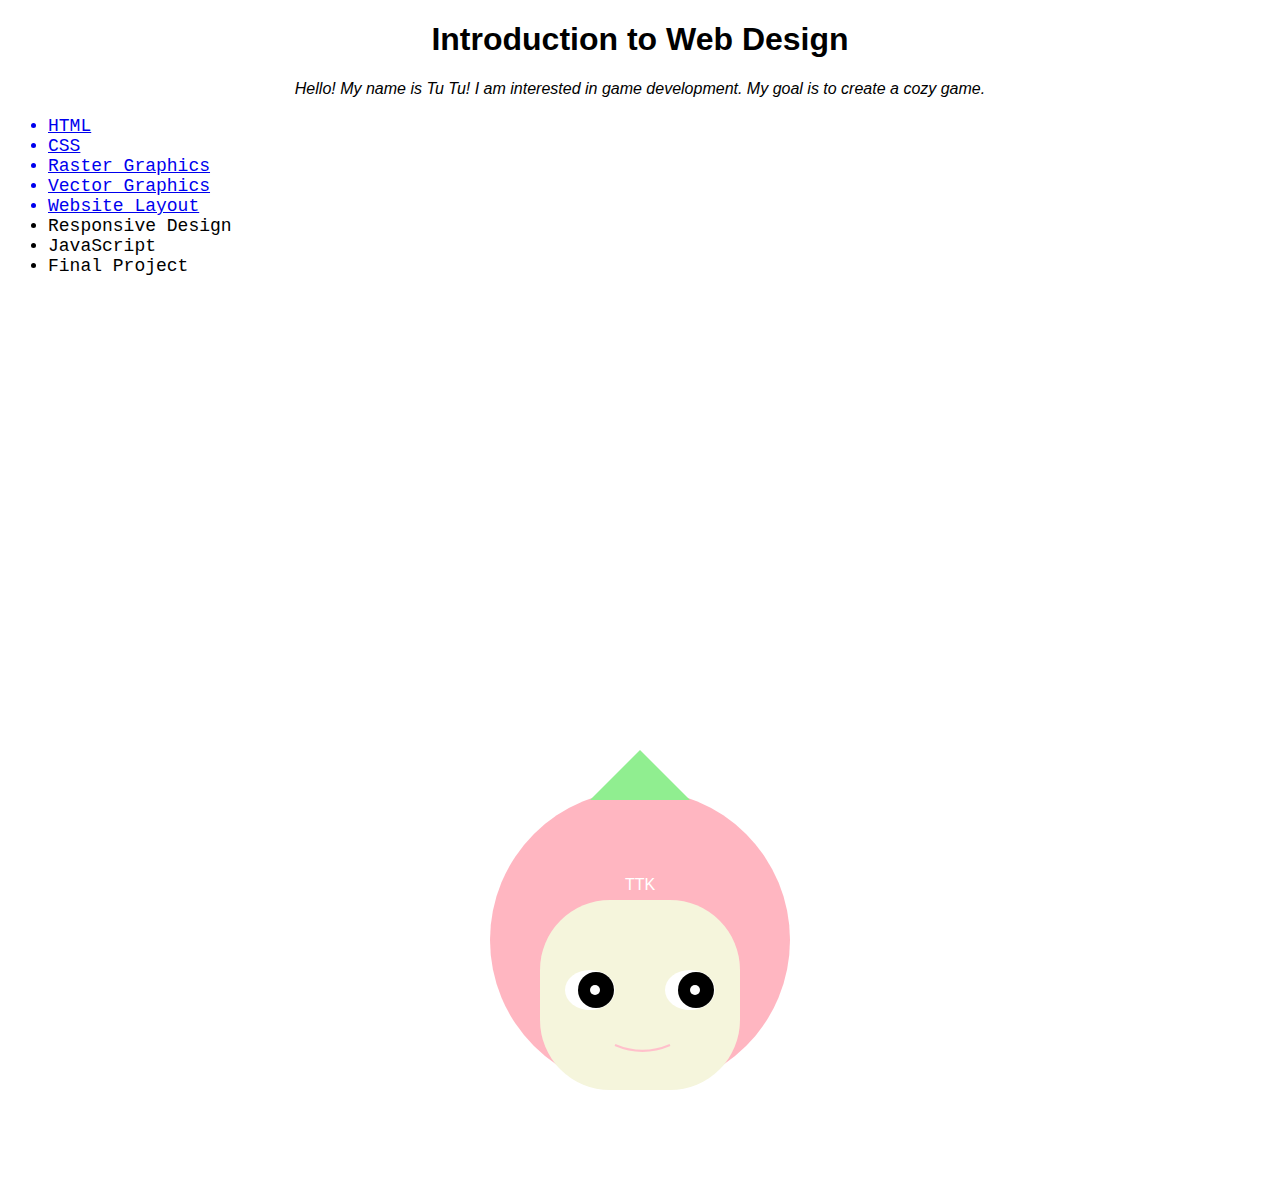
<file: index.html>
<!DOCTYPE html>
      <!-- saved from url=(0033)file:///Users/tutukwok/index.html -->
<html>
    <head>
        <meta http-equiv="Content-Type" content="text/html; charset=UTF-8">
        <title>Tu Tu Thi Kwok</title>
        <style type="text/css">
          body{
            background:"#FFF7FA"; 
            font-family:Verdana, Geneva, Tahoma, sans-serif;
          }
          h1{
            color:"a45265";
            font-family: Arial, Helvetica, sans-serif;
          }
          ul{
            font-family: 'Courier New', Courier, monospace;
            font-size: 18px;
          }
        </style>
          <body>
          <h1 style="text-align:center;">Introduction to Web Design</h1>
          <p style="font-style:italic;text-align:center;">Hello! My name is Tu Tu! I am interested in game development. 
            My goal is to create a cozy game. 
          </p>
          <ul>
            <a href="./me/index.html"><li>HTML</li></a>
            <a href="./me/css.html"><li>CSS</li></a>
            <a href="./me/rasterGraphics.html"><li>Raster Graphics</li></a>
            <a href="./me/svg.html"><li>Vector Graphics</li></a>
            <a href="./me/web.html"><li>Website Layout</li></a>
            <li>Responsive Design</li>
            <li>JavaScript</li>
            <li>Final Project</li>
          </ul>
          </body>
          <body>
            <body>
              <div style="display: grid; height: 100vh; justify-items: center; align-items: end;">
                <div class="content">
              <svg width="500" height="500">
                  <ellipse cx="250" cy="250" rx="150" rv="150" style="fill:lightpink"/>
                  <rect x="150" y="210" rx="70" ry="70" width="200" height="190" style="fill:beige"/>
                  <polygon points="250,60 200,110 300,110" style="fill:lightgreen"/>
      
                  <ellipse cx="200" cy="300" rx="25" ry="20" style="fill:white"/>
                  <ellipse cx="300" cy="300" rx="25" ry="20" style="fill:white"/>
                  <ellipse cx="206" cy="300" rx="18" ry="18" style="fill:black"/>
                  <ellipse cx="306" cy="300" rx="18" ry="18" style="fill:black"/>
                  <ellipse cx="205" cy="300" rx="5" ry="5" style="fill:white"/>
                  <ellipse cx="305" cy="300" rx="5" ry="5" style="fill:white"/>
                  <path d="M 225 355 A 70 70 0 0 0 280 355" stroke="pink" fill="none" stroke-width="2"/>
                  <text x="235" y="200" style="fill:white">TTK</text>
              </svg>
                </div>
              </div>
          </body>
          </body>
</html>
</file>
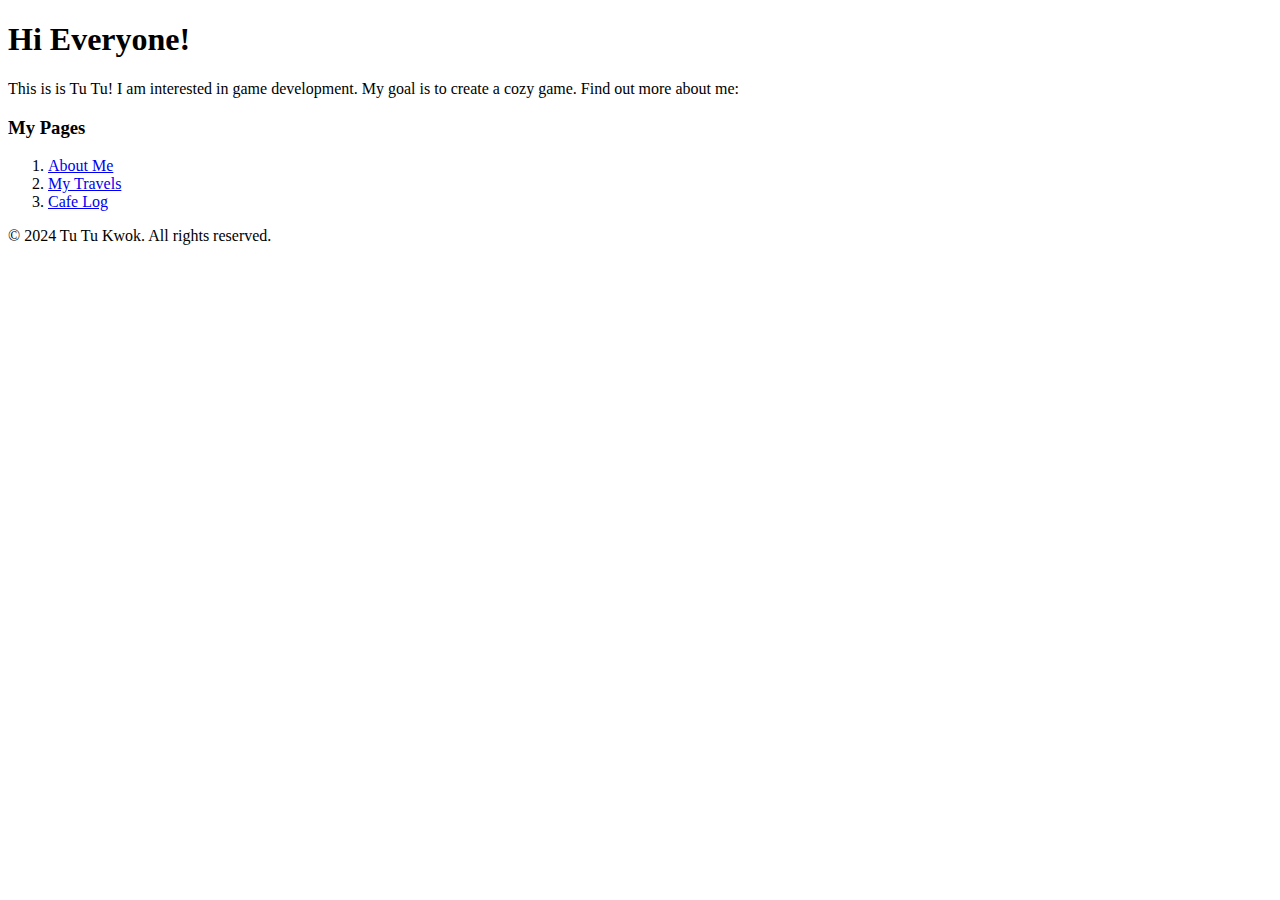
<file: me/index.html>
<!DOCTYPE html>
<!-- saved from url=(0033)file:///Users/tutukwok/index.html -->
<html>
  <head>
    <meta http-equiv="Content-Type" content="text/html; charset=UTF-8">
    
    <title>Tu Tu Thi Kwok</title>
  </head>
  <body>
    <h1>Hi Everyone!</h1>
    <p>This is is Tu Tu! I am interested in game development. 
      My goal is to create a cozy game. Find out more about me:
    </p>
    <h3>My Pages</h3>
    <ol>
      <li><a href="././pages/aboutMe.html">About Me</a></li>
      <li><a href="././pages/travel.html">My Travels</a></li>
      <li><a href="././pages/cafe.html">Cafe Log</a></li>
    </ol>  
</body>
<div class="spacer"></div>

<footer>
  <p>&copy; 2024 Tu Tu Kwok. All rights reserved.</p>
</footer>
</html>
</file>
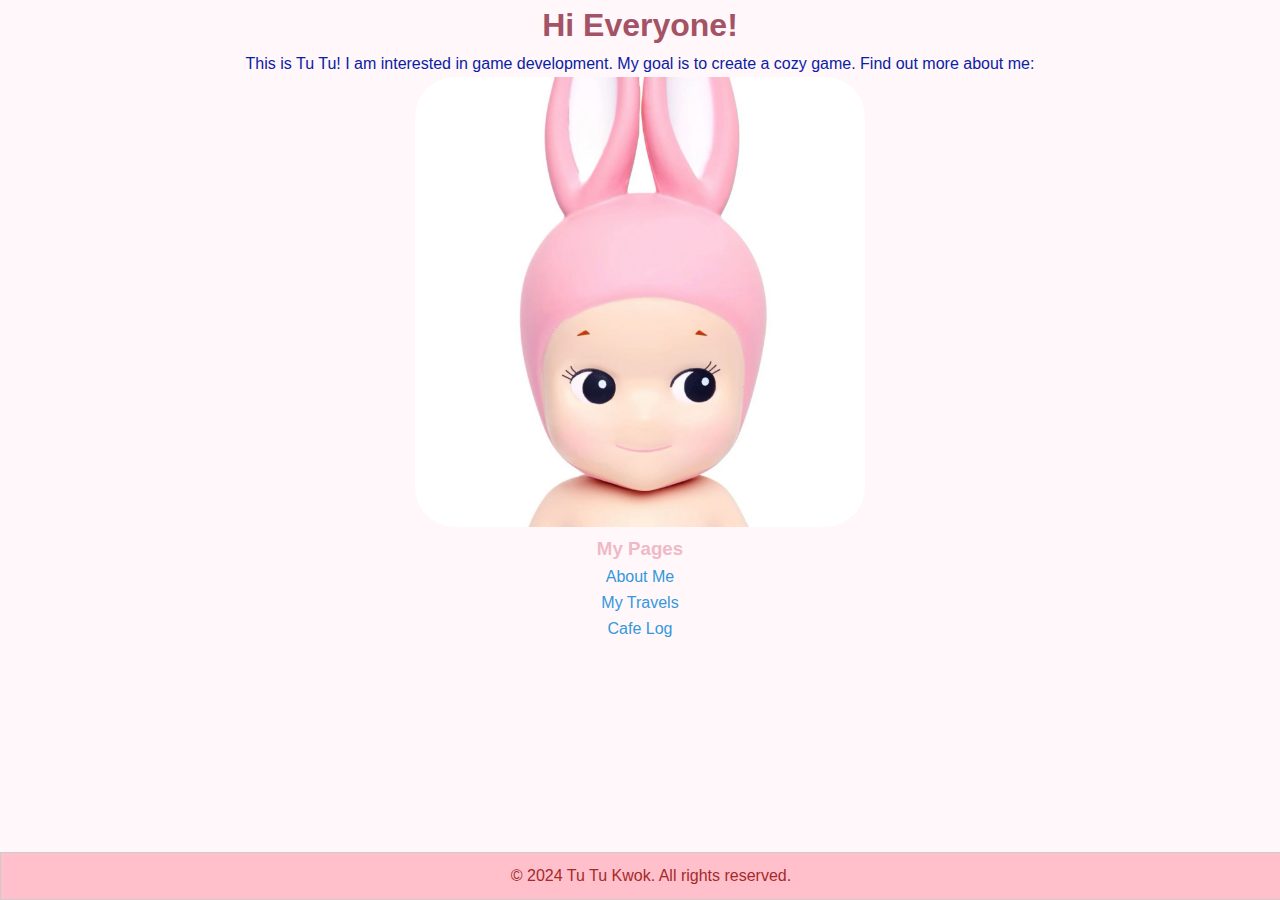
<file: me/css.html>
<!DOCTYPE html>
<!-- saved from url=(0033)file:///Users/tutukwok/index.html -->
<html>
  <head>
    <meta http-equiv="Content-Type" content="text/html; charset=UTF-8">
    <link rel="stylesheet" type="text/css" href="../styles.css">
    <title>Tu Tu Thi Kwok</title>
  </head>
  <body>
    <h1>Hi Everyone!</h1>
    <p>This is Tu Tu! I am interested in game development. 
      My goal is to create a cozy game. Find out more about me:
    </p>

    <img src="././images/pfp.jpeg"
    alt="Profile Picture"
    width="450 px"
    height="450 px">

    <h3>My Pages</h3>
    <ol>
      <li><a href="././pages/aboutMecss.html">About Me</a></li>
      <li><a href="././pages/travelcss.html">My Travels</a></li>
      <li><a href="././pages/cafecss.html">Cafe Log</a></li>
    </ol>  
</body>
<div class="spacer"></div>

<footer>
  <p>&copy; 2024 Tu Tu Kwok. All rights reserved.</p>
</footer>
</html>
</file>
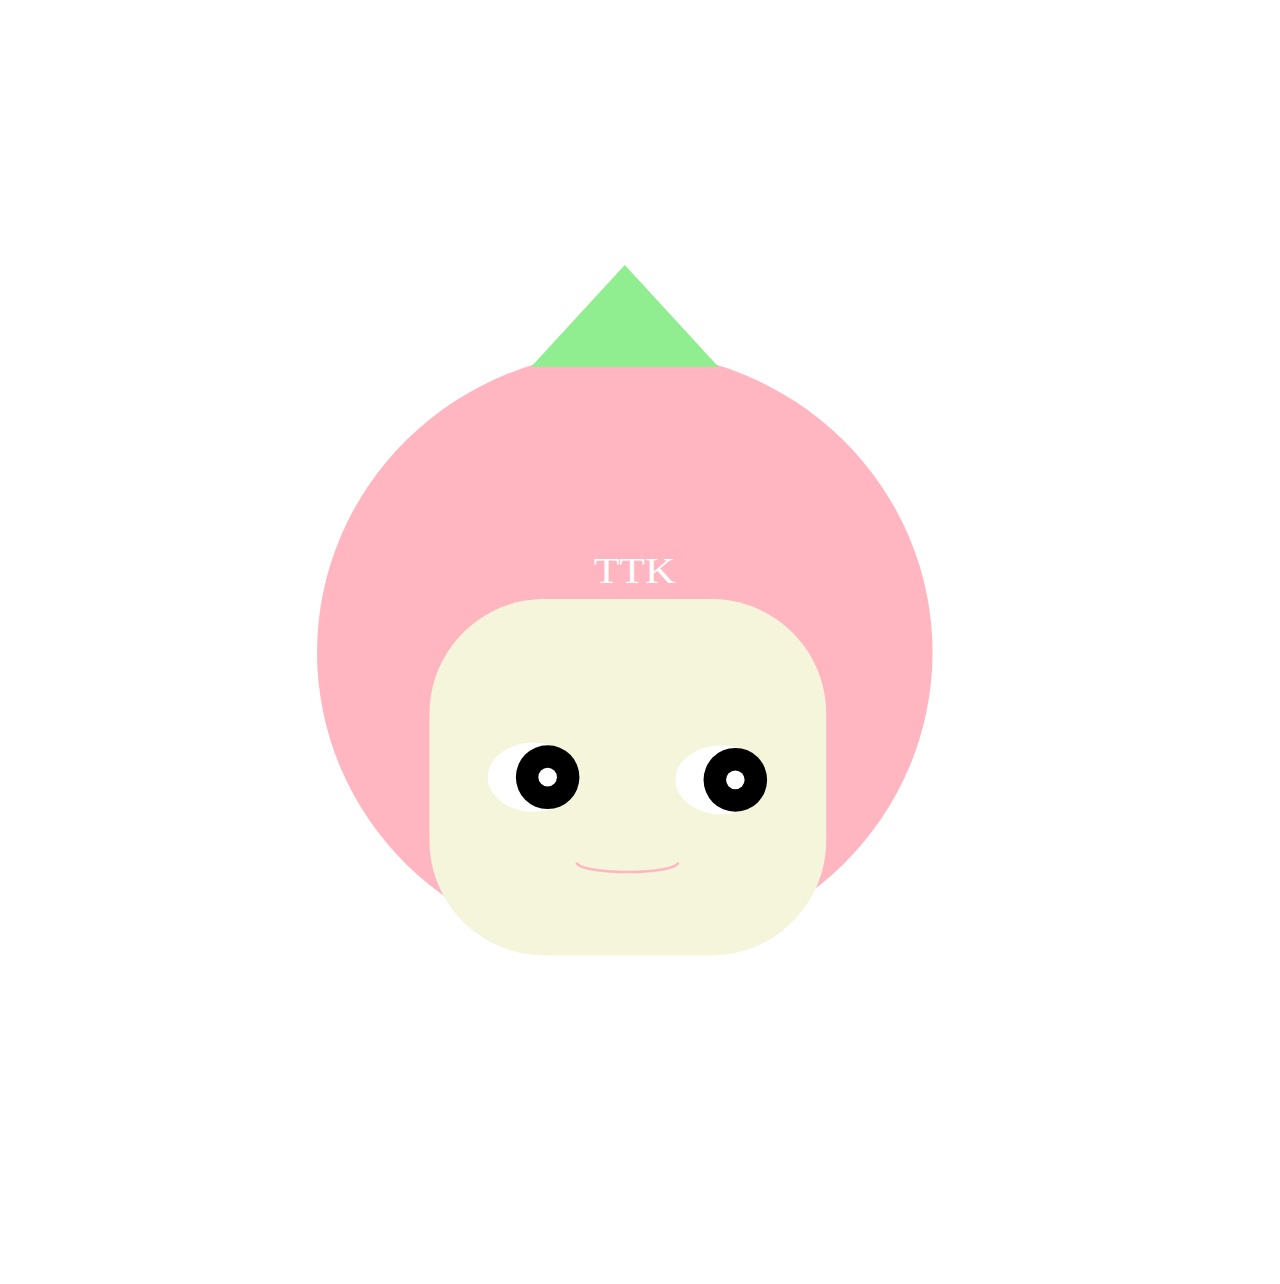
<file: me/svg.html>
<!DOCTYPE html>
<html>
    <head>
        <meta charset="utf-8">
        <meta name="viewpoint" content="width=device-width, initial-scale=1">
        <title>Vector Graphics</title>
    </head>
    <body>
        <?xml version="1.0" encoding="utf-8"?>
<!-- Generator: Adobe Illustrator 28.3.0, SVG Export Plug-In . SVG Version: 6.00 Build 0)  -->
<svg version="1.1" id="Layer_1" xmlns="http://www.w3.org/2000/svg" xmlns:xlink="http://www.w3.org/1999/xlink" x="0px" y="0px"
	 viewBox="0 0 500 500" style="enable-background:new 0 0 500 500;" xml:space="preserve">
<style type="text/css">
	.st0{fill:#FFB6C1;}
	.st1{fill:#F5F5DC;}
	.st2{fill:#90EE90;}
	.st3{fill:#FFFFFF;}
	.st4{font-family:'MyriadPro-Regular';}
	.st5{font-size:14.443px;}
	.st6{fill:none;stroke:#FFB6C1;stroke-miterlimit:10;}
</style>
<ellipse class="st0" cx="243.98" cy="254.86" rx="121.74" ry="119.14"/>
<path class="st1" d="M278.31,374.76h-66.24c-24.94,0-45.35-20.41-45.35-45.35v-50.28c0-24.94,20.41-45.35,45.35-45.35h66.24
	c24.94,0,45.35,20.41,45.35,45.35v50.28C323.66,354.35,303.25,374.76,278.31,374.76z"/>
<polygon class="st2" points="243.98,101.66 281.1,142.03 206.86,142.03 "/>
<text transform="matrix(1.1532 0 0 1 231.6706 227.3781)" class="st3 st4 st5">TTK</text>
<ellipse class="st3" cx="207.91" cy="304.27" rx="18.14" ry="13.68"/>
<ellipse class="st3" cx="282.14" cy="305.32" rx="18.14" ry="13.68"/>
<ellipse cx="213.47" cy="304.27" rx="12.57" ry="12.63"/>
<ellipse cx="287.71" cy="305.32" rx="12.57" ry="12.63"/>
<ellipse class="st3" cx="213.47" cy="304.27" rx="3.67" ry="3.69"/>
<ellipse class="st3" cx="287.71" cy="305.32" rx="3.67" ry="3.69"/>
<path class="st6" d="M225.01,338.02c0,2.09,9.03,3.78,20.18,3.78"/>
<path class="st6" d="M265.04,338.02c0,2.09-8.88,3.78-19.86,3.78"/>
</svg>
    </body>
</html>
</file>
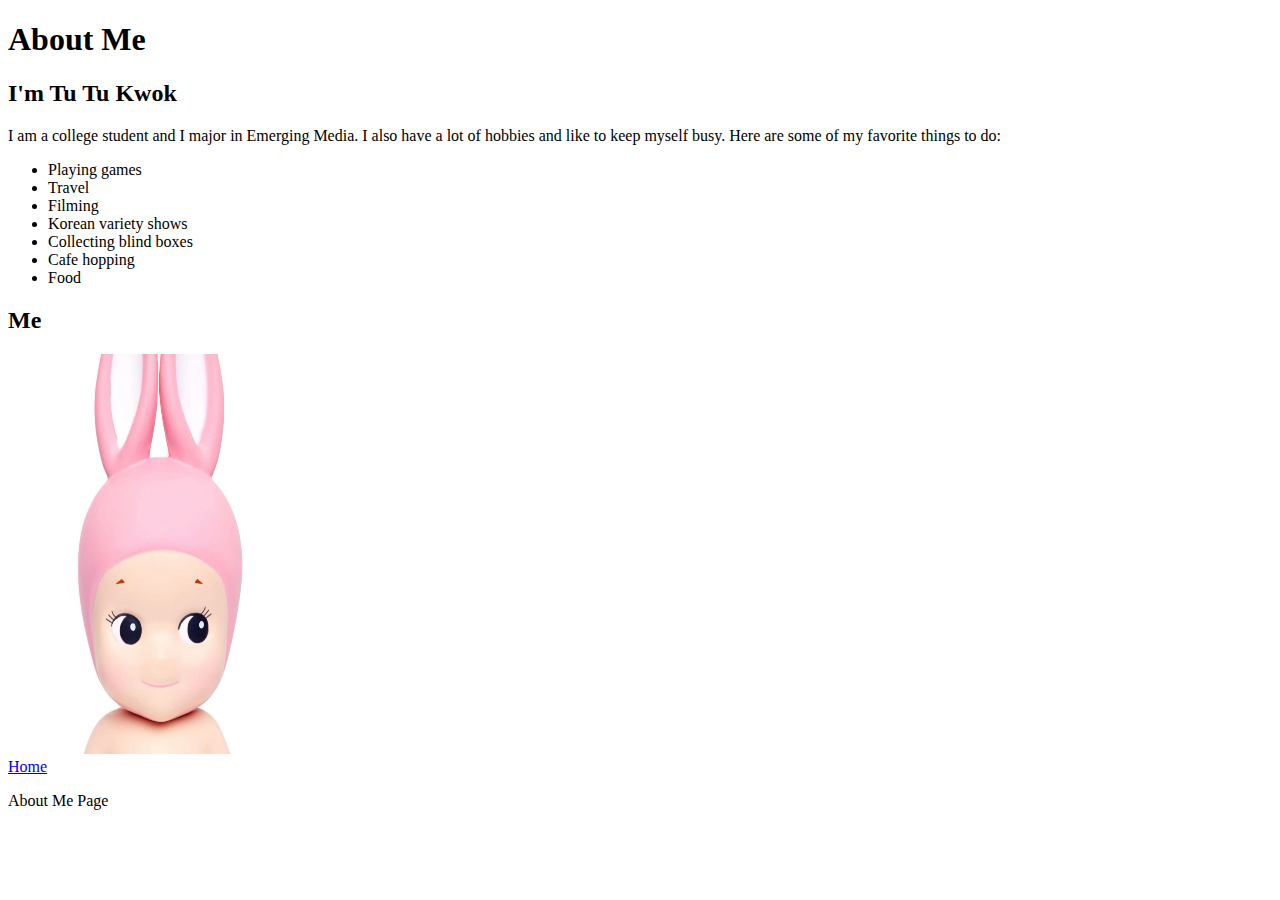
<file: me/pages/aboutMe.html>
<!DOCTYPE html>
<html>
  <head>
    <meta charset="utf-8">
    <title>Tu Tu Thi Kwok</title>
  </head>
  
  <body>
    <header>
        <h1>About Me</h1>
    </header>

    <main>
        <section>
            <h2>I'm Tu Tu Kwok</h2>
            <p>I am a college student and I major in Emerging Media. I also have a lot of hobbies and like to keep myself busy. Here are some of my favorite things to do:</p>
            <ul>
                <li>Playing games</li>
                <li>Travel</li>
                <li>Filming</li>
                <li>Korean variety shows</li>
                <li>Collecting blind boxes</li>
                <li>Cafe hopping</li>
                <li>Food</li>
            </ul>
        </section>

        <section>
            <h2>Me</h2>
            <img src="../images/pfp.jpeg"
                 alt="Profile Picture"
                 width="300 px"
                 height="400 px">
        </section>
    </main>
    <a href="../index.html">Home</a>
    <footer>
        <p>About Me Page</p>
    </footer>
   </body>
</html>
</file>
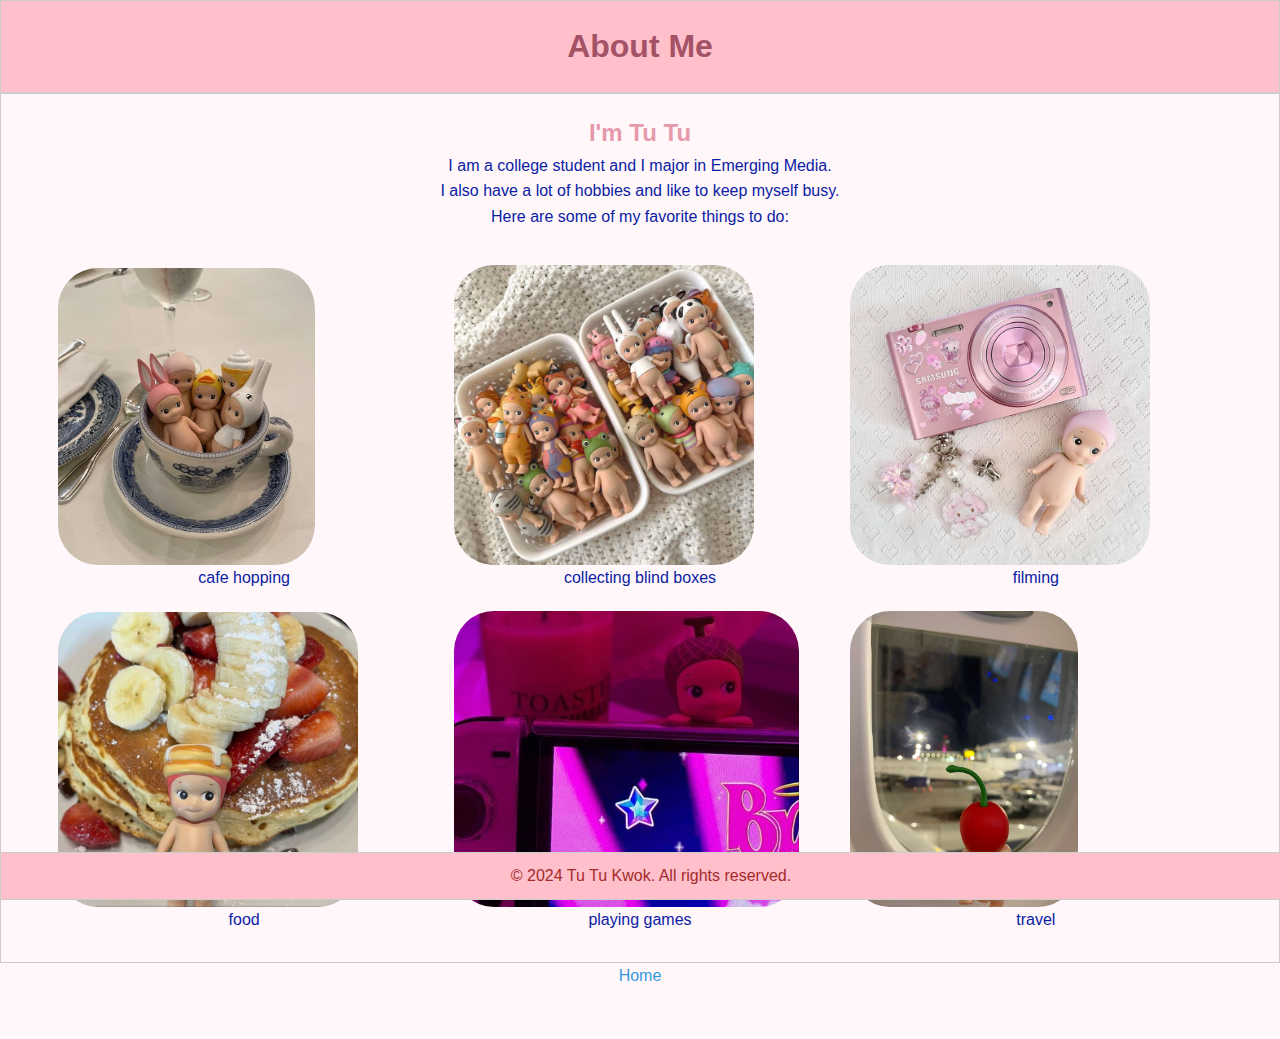
<file: me/pages/aboutMecss.html>
<!DOCTYPE html>
<html>
  <head>
    <meta charset="utf-8">
    <link rel="stylesheet" type="text/css" href="../../styles.css">
    <title>Tu Tu Thi Kwok</title>
  </head>
  
  <body>
    <header>
        <h1>About Me</h1>
    </header>

    <main>
        <section>
            <h2>I'm Tu Tu</h2>
            <p>I am a college student and I major in Emerging Media. <br>
               I also have a lot of hobbies and like to keep myself busy. <br>
               Here are some of my favorite things to do:</p>
            <br>
            <ul class="image-list">
                <li><img src="../images/sonnycafe.jpeg" 
                    alt="Image 1"
                    width="257 px"
                    height="257 px">
                    cafe hopping</li>
                <li><img src="../images/sonnybb.jpeg" 
                    alt="Image 2"
                    width="300 px"
                    height="300 px">
                    collecting blind boxes</li>
                <li><img src="../images/sonnycamera.jpeg" 
                    alt="Image 3"
                    width="300 px"
                    height="300 px">
                    filming</li>
                <li><img src="../images/sonnyfood.jpeg" 
                    alt="Image 4"
                    width="300 px"
                    height="300 px">
                    food</li>
                <li><img src="../images/sonnygame.jpeg" 
                    alt="Image 5"
                    width="345 px"
                    height="345 px">
                    playing games</li>
                <li><img src="../images/sonnytravel.jpeg" 
                    alt="Image 6"
                    width="228 px"
                    height="228 px">
                    travel</li>
            </ul>
        </section>

    </main>
    <a href="../css.html">Home</a>

    <div class="spacer"></div>

    <footer>
        <p>&copy; 2024 Tu Tu Kwok. All rights reserved.</p>    
    </footer>
   </body>
</html>
</file>
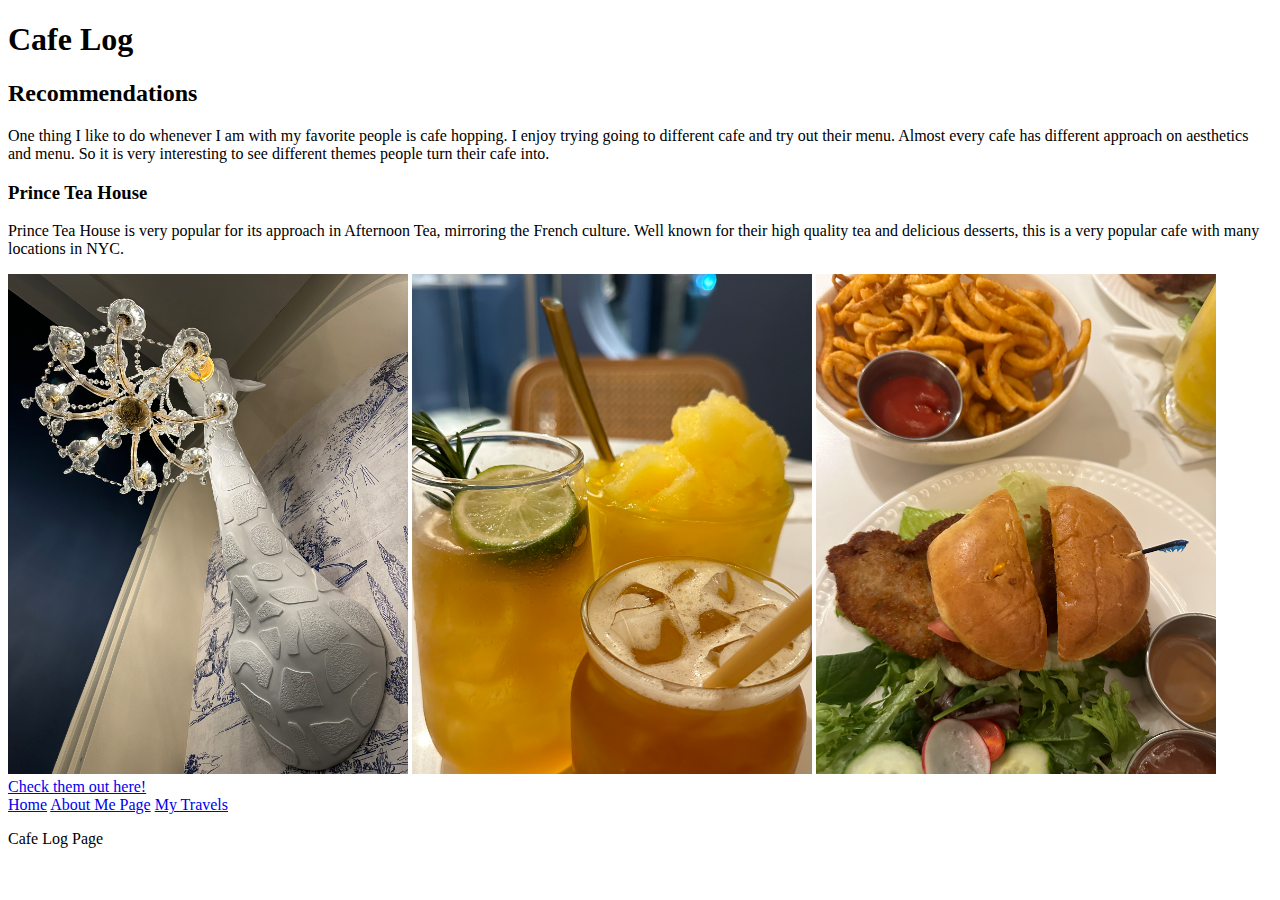
<file: me/pages/cafe.html>
<!DOCTYPE html>
<html>
  <head>
    <meta charset="utf-8">
    <title>Tu Tu Thi Kwok</title>
  </head>

  <body>
    <header>
        <h1>Cafe Log</h1>
    </header>

    <main>
        <section>
            <h2>Recommendations</h2>
            <p>One thing I like to do whenever I am with my favorite people is cafe hopping. I enjoy trying going to different cafe and try out their menu. Almost every cafe has different approach on aesthetics and menu. So it is very interesting to see different themes people turn their cafe into.</p>   
        </section>

        <section>
            <h3>Prince Tea House</h3>
            <p>Prince Tea House is very popular for its approach in Afternoon Tea, mirroring the French culture. Well known for their high quality tea and delicious desserts, this is a very popular cafe with many locations in NYC.</p>
            <img src="../images/giraffe.JPG"
                 alt="Giraffe chandelier"
                 width="400 px"
                 height="500 px">
            <img src="../images/pthdrinks.JPG"
                 alt="drinks"
                 width="400 px"
                 height="500 px">
            <img src="../images/pthburger.JPG"
                 alt="hamburger"
                 width="400 px"
                 height="500 px">
            <br>
            <a href="https://www.princeteahouse.com/">Check them out here!</a>
        </section>
    </main>
    <a href="../index.html">Home</a>
    <a href="./aboutMe.html">About Me Page</a>
    <a href="./travel.html">My Travels</a>
    <footer>
        <p>Cafe Log Page</p>
    </footer>
  </body>
</html>
</file>
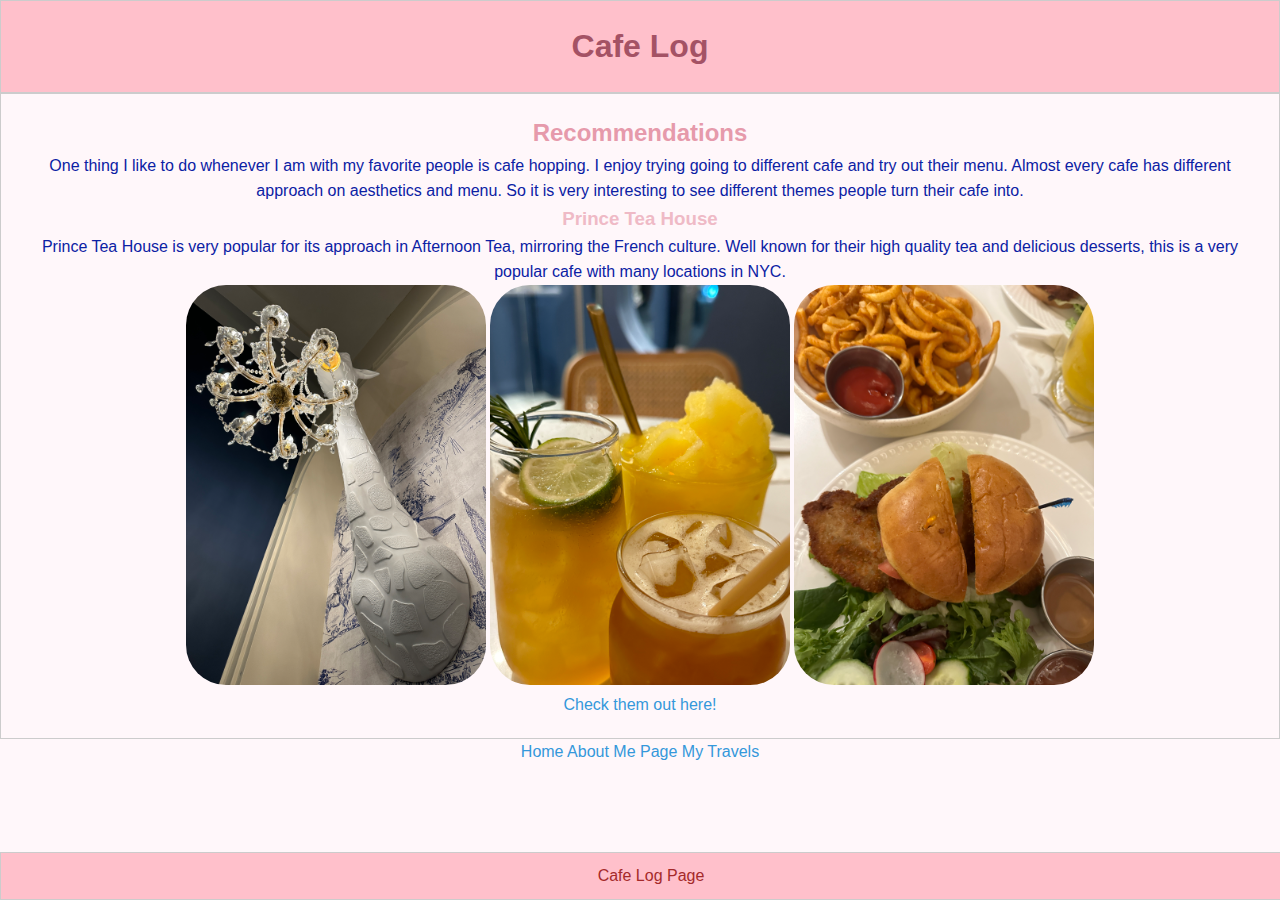
<file: me/pages/cafecss.html>
<!DOCTYPE html>
<html>
  <head>
    <meta charset="utf-8">
    <link rel="stylesheet" type="text/css" href="../../styles.css">
    <title>Tu Tu Thi Kwok</title>
  </head>

  <body>
    <header>
        <h1>Cafe Log</h1>
    </header>

    <main>
        <section>
            <h2>Recommendations</h2>
            <p>One thing I like to do whenever I am with my favorite people is cafe hopping. I enjoy trying going to different cafe and try out their menu. Almost every cafe has different approach on aesthetics and menu. So it is very interesting to see different themes people turn their cafe into.</p>   
        </section>

        <section>
            <h3>Prince Tea House</h3>
            <p>Prince Tea House is very popular for its approach in Afternoon Tea, mirroring the French culture. Well known for their high quality tea and delicious desserts, this is a very popular cafe with many locations in NYC.</p>
            <img src="../images/giraffe.JPG"
                 alt="Giraffe chandelier"
                 width="300 px"
                 height="400 px">
            <img src="../images/pthdrinks.JPG"
                 alt="drinks"
                 width="300 px"
                 height="400 px">
            <img src="../images/pthburger.JPG"
                 alt="hamburger"
                 width="300 px"
                 height="400 px">
            <br>
            <a href="https://www.princeteahouse.com/">Check them out here!</a>
        </section>
    </main>
    <a href="../css.html">Home</a>
    <a href="./aboutMecss.html">About Me Page</a>
    <a href="./travelcss.html">My Travels</a>
    <div class="spacer"></div>

    <footer>
        <p>Cafe Log Page</p>
    </footer>
  </body>
</html>
</file>
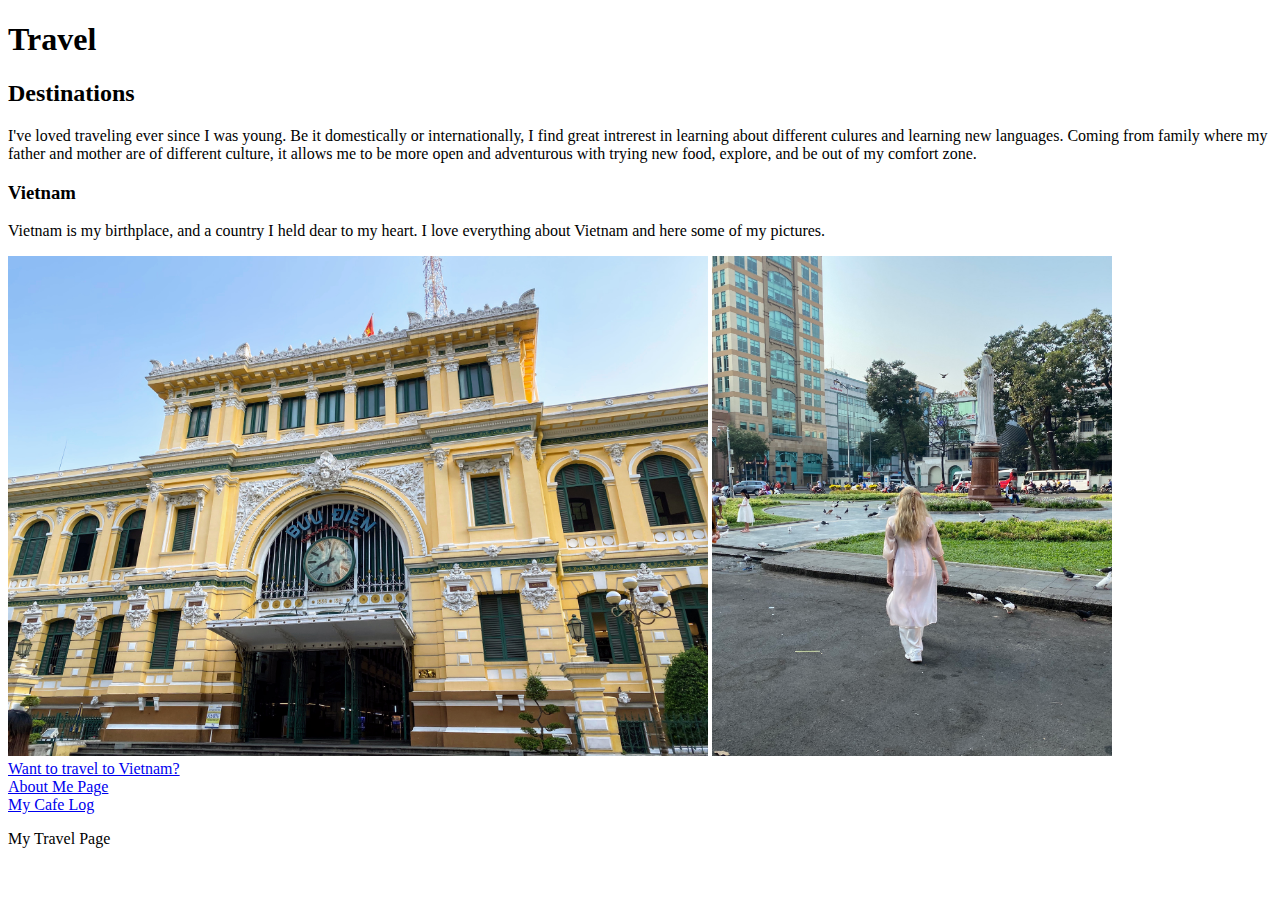
<file: me/pages/travel.html>
<!DOCTYPE html>
<html>
  <head>
    <meta charset="utf-8">
    <title>Tu Tu Thi Kwok</title>
  </head>

  <body>
    <header>
        <h1>Travel</h1>
    </header>

    <main>
        <section>
            <h2>Destinations</h2>
            <p>I've loved traveling ever since I was young. Be it domestically or internationally, I find great intrerest in learning about different culures and learning new languages. Coming from family where my father and mother are of different culture, it allows me to be more open and adventurous with trying new food, explore, and be out of my comfort zone.</p>   
        </section>

        <section>
            <h3>Vietnam</h3>
            <p>Vietnam is my birthplace, and a country I held dear to my heart. I love everything about Vietnam and here some of my pictures.</p>
            <img src="../images/postoffice.JPG"
                 alt="Vietnam Post Office"
                 width="700 px"
                 height="500 px">
            <img src="../images/aodai.jpg"
                 alt="A girl wearing vietnam traditional dress"
                 width="400 px"
                 height="500 px">
                 <br>
                 <a href="https://vietnam.travel/node/1336">Want to travel to Vietnam?</a>
        </section>
    </main>
    <li><a href="./aboutMe.html">About Me Page</a></li>
    <li><a href="./cafe.html">My Cafe Log</a></li>
    <footer>
        <p>My Travel Page</p>
    </footer>
  </body>
</html>
</file>
<file: styles.css>
body, h1, h2, h3, p, ol, ul, li, footer {
    margin: 0;
    padding: 0;
}

header {
    background-color: pink;
    color: brown;
    text-align: center;
    padding: 15px;
}

@font-face {
    font-family: "komet", sans-serif;
    src: url('https://use.typekit.net/jts5cqc.css');
    font-weight: 400;
    font-style: normal;
}
body {
    font-family: "komet", sans-serif;
    font-size: 16px;
    line-height: 1.6;
    background-color: #FFF7FA;
    text-align: center;
    text-decoration: none;
    color: #0B21A4;
}
@keyframes bounce {
    0%, 20%, 60%, 100% {transform: translateY(0);}
    40% {transform: translateY(-20px);}
    80% {transform: translateY(-10px);}
  }
  
h1 {
    animation: bounce 1s infinite;
    color: #a45265; 
}
h2 {
    color: #e69aab;
}
h3 {
    color: #efbac6; 
}

ol {
    list-style-type: none;
    text-decoration: none;
}

ul {
    list-style-type: none;
    text-decoration: none;
}

a {
    color: #3498db;
    text-decoration: none;
}

a:visited {
    color: #2980b9;
}

a:hover {
    color: #2c3e50;
    text-decoration: underline;
}

a:active {
    color: #e74c3c;
}

.highlight {
    background-color: #ffd700;
    padding: 10px;
}

.center {
    text-align: center;
}

#main-content {
    background-color: #fff;
    border: 1px solid #ddd;
    padding: 20px;
    margin: 20px;
}

.float-left {
    float: left;
    margin-right: 20px;
}

.clearfix::after {
    content: "";
    display: table;
    clear: both;
}

.spacer {
    height: 50px;
}

.image-list {
    list-style: none;
    margin: 0;
    padding: 0;
    text-align: center;

}

.image-list li {
    display: inline-block;
    width: 30%; /* 3 images in 1 row */
    margin: 10px;
}

.image-list img {
    max-width: 100%; 
    height: auto; 
    display: block; /* no space below images */
}

.clearfix::after { /* to keep the home button out of the list settings */
    content: "";
    display: table;
    clear: both;
}

.grid-container {
    display: grid;
    grid-template-rows: auto 1fr auto;  
    grid-template-columns: 20% 1fr 20%;
    min-height: 100vh;
    gap: 20px;
}

header, nav, main, aside, footer{
    padding: 20px;
    border: 1px solid #ccc;
}
img {
    border-radius: 40px; /* round the corners for the pic */
  }

footer {
    background-color:pink;
    color: brown;
    text-align: center;
    padding: 10px;
    position: fixed;
    bottom: 0;
    width: 100%;
}
</file>
